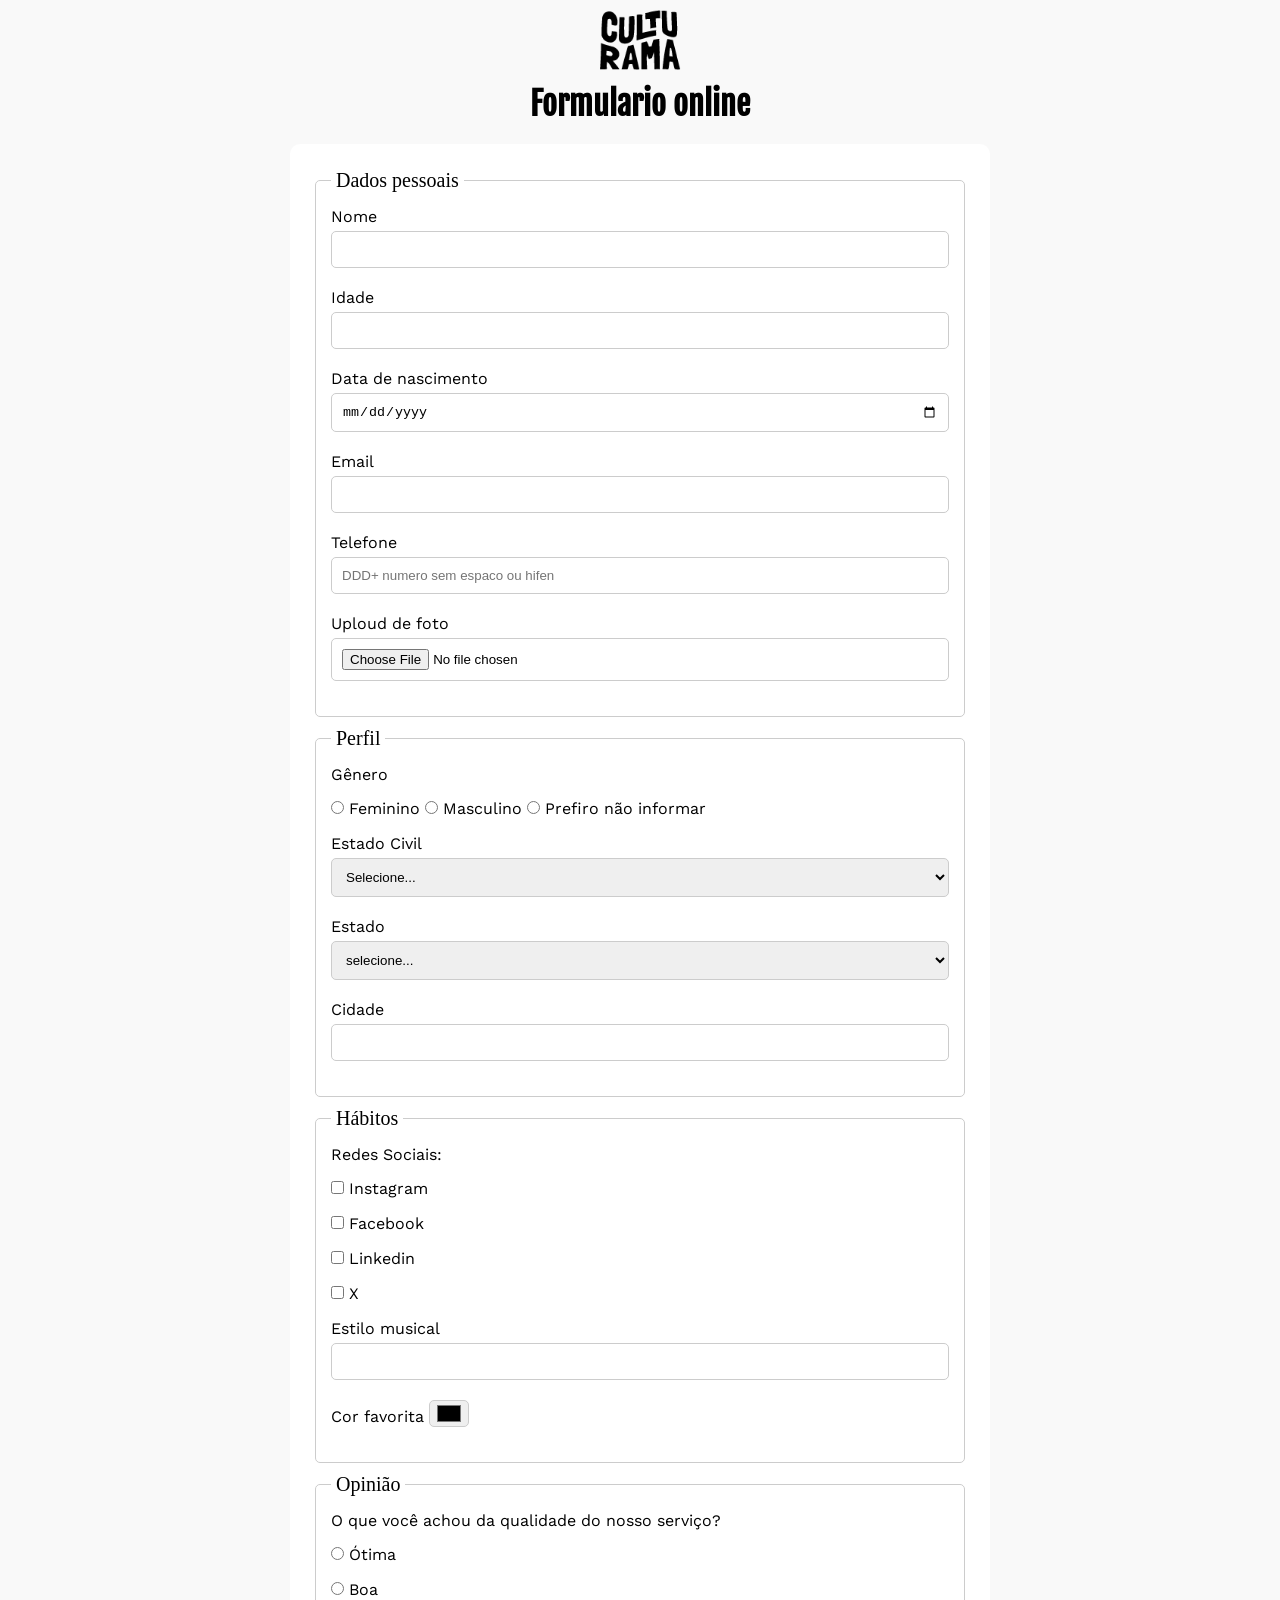
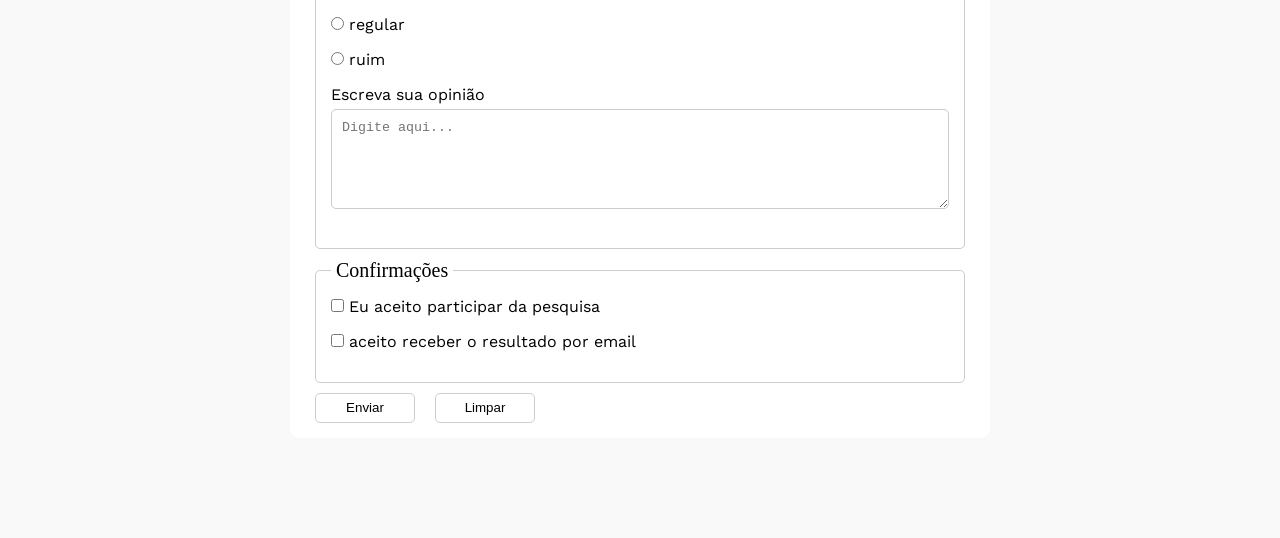
<file: index.html>
<!DOCTYPE html>
<html lang="pt-br">
<head>
    <meta charset="UTF-8">
    <meta name="viewport" content="width=device-width, initial-scale=1.0">
    <link rel="preconnect" href="https://fonts.googleapis.com">
    <link rel="preconnect" href="https://fonts.gstatic.com" crossorigin>
<link href="https://fonts.googleapis.com/css2?family=Fjalla+One&family=Work+Sans&display=swap" rel="stylesheet">
    <link rel="stylesheet" href="css/style.css">
    <link rel="icon" href="culturama-favico.png">
    <title>projeto-formulario</title>
</head>
<body>
    
    <header>
        <img src="img/logo-culturama.png" alt="logo culturama">
        <h1>Formulario online</h1>
    </header>
    <main>
    <section>

        <form action="sucesso.html" method="get">

            <fieldset>
                   <!-- Dados Pessoais -->

                <legend>Dados pessoais</legend>
                <label for="userName">Nome</label> 
                <input id="userName" type="text" name="userName" required>
                <br>
                <label for="userAge">Idade</label>
                <input id="userAge" type="number" name="userAge" min="1" max="100" required>
                <br>
                <label for="userBirthDate">Data de nascimento</label>
                <input id="userBirthDate" type="date" name="userBirthDate">
                <br>
                <label for="userEmail">Email</label>
                <input id="userEmail" type="email" name="Email">
                <br>
                <label for="userPhoneNumber">Telefone</label>
                <input id="userPhoneNumber" type="tel" name="userPhoneNumber" pattern="(0-9)" placeholder="DDD+ numero sem espaco ou hifen">
                <br>
                <label for="userImage">Uploud de foto</label>
                <input id="userImage" type="file" accept="image/*" name="userImage">
                
            </fieldset>

            <fieldset>
                   <!-- Perfil -->
                
                <legend>Perfil</legend>
                <p>Gênero</p>
                <input type="radio" name="userGender" value="Feminino">
                <label for="userGender">Feminino</label>
                <input type="radio" name="userGender" value="Masculino">
                <label for="userGender">Masculino</label>
                <input type="radio" name="userGender" value="Prefiro não informar">
                <label for="userGender">Prefiro não informar</label>
                <br>

                <label for="MaritalStatus">Estado Civil</label>
                <select name="MaritalStatus">
                    <option value="NotInformed">Selecione...</option>
                    <option value="Solteiro">Solteiro</option>
                    <option value="Casado">Casado</option>
                    <option value="Divorciado">Divorciado</option>
                    <option value="União estável">União estável</option>
                </select>
                <br>

                <label for="userState">Estado</label>
                <select name="userState">
                    <option value="NaoInformado">selecione...</option>
                    <option value="State">Acre</option>
                    <option value="State">Amapá</option>
                    <option value="State">Amazonas</option>
                    <option value="State">Bahia</option>
                    <option value="State">Ceará</option>
                    <option value="State"> Distrito Federal</option>
                    <option value="State">Espírito Santo</option>
                    <option value="State">Goiás</option>
                    <option value="State">Maranhão</option>
                    <option value="State">Mato Grosso</option>
                    <option value="State">Mato Grosso do Sul</option>
                    <option value="State">Minas Gerais</option>
                    <option value="State">Pará</option>
                    <option value="State">Paraíba</option>
                    <option value="State">Paraná</option>
                    <option value="State">Pernambuco</option>
                    <option value="State">Piauí</option>
                    <option value="State">Rio de Janeiro</option>
                    <option value="State">Rio Grande do Norte</option>
                    <option value="State">Rio Grande do Sul</option>
                    <option value="State">Rondônia</option>
                    <option value="State">Roraima</option>
                    <option value="State">Santa Catarina</option>
                    <option value="State">São Paulo</option>
                    <option value="State">Sergipe</option>
                    <option value="State">Tocantins</option>
                    <option value="State">Alagoas</option>
                </select>

                <label for="userCity">Cidade</label>
                <input id="userCity" type="text" name="userCity">

            </fieldset>

            <fieldset>
                   <!-- HABITOS-->

                <legend>Hábitos</legend>    
                <p>Redes Sociais:</p>
                <input id="social" type="checkbox" name="social" value="Instagram">
                <label for="social">Instagram</label>
                <br>
                <input id="Facebook" type="checkbox" name="social" value="Facebook">
                <label for="Facebook">Facebook</label>
                <br>
                <input id="Linkedin" type="checkbox" name="social" value="Linkedin">
                <label for="Linkedin">Linkedin</label>
                <br>
                <input id="X" type="checkbox" name="Social" value="X">
                <label for="X">X</label>
                <br>
                <label for="styleMusic">Estilo musical</label>
                <input list="StyleTypes" id="StyleMusic" type="text" name="StyleMusic">
                <datalist id="StyleTypes">
                    <option value="Rock">
                    <option value="Pop">
                    <option value="Internacional">
                    <option value="MPB">
                </datalist>
                <br>
                <label for="FavoriteColor">Cor favorita</label>
                <input id="FavoriteColor" type="color" name="FavoriteColor">
            
            </fieldset>

            <fieldset>
                   <!-- OPINIÂO -->

                <legend>Opinião</legend>
                <p>O que você achou da qualidade do nosso serviço?</p>
                <input id="Ótima" type="radio" name="userOpinion" value="Ótima">
                <label for="Ótima">Ótima</label>
                <br>
                <input id="Boa" type="radio" name="userOpinion" value="Boa">
                <label for="Boa">Boa</label>
                <br>
                <input id="regular" type="radio" name="userOpinion" value="regular">
                <label for="regular">regular</label>
                <br>
                <input id="ruim" type="radio" name="userOpinion" value="ruim">
                <label for="ruim">ruim</label>
                <br>
                <label for="Comment">Escreva sua opinião</label>
                <textarea id="Comment" name="userComment" placeholder="Digite aqui..."></textarea>

            </fieldset>

            <fieldset>
                  <!-- Confirmações e consentimentos-->
                   
                <legend>Confirmações</legend>
                <input type="checkbox" name="userLgpd" id="userLgpd" value="accepted" required>
                <label for="userLgpdTerm">Eu aceito participar da pesquisa</label>
                <br>
                <input type="checkbox" name="userGetResult" id="GetResult" value="accepted">
                <label for="userLgpdTerm">aceito receber o resultado por email</label>

            </fieldset>
            
            <button type="submit">Enviar</button>
            <button type="reset">Limpar</button>
        </form>

    </section>
    </main>
</body>
</html>
</file>
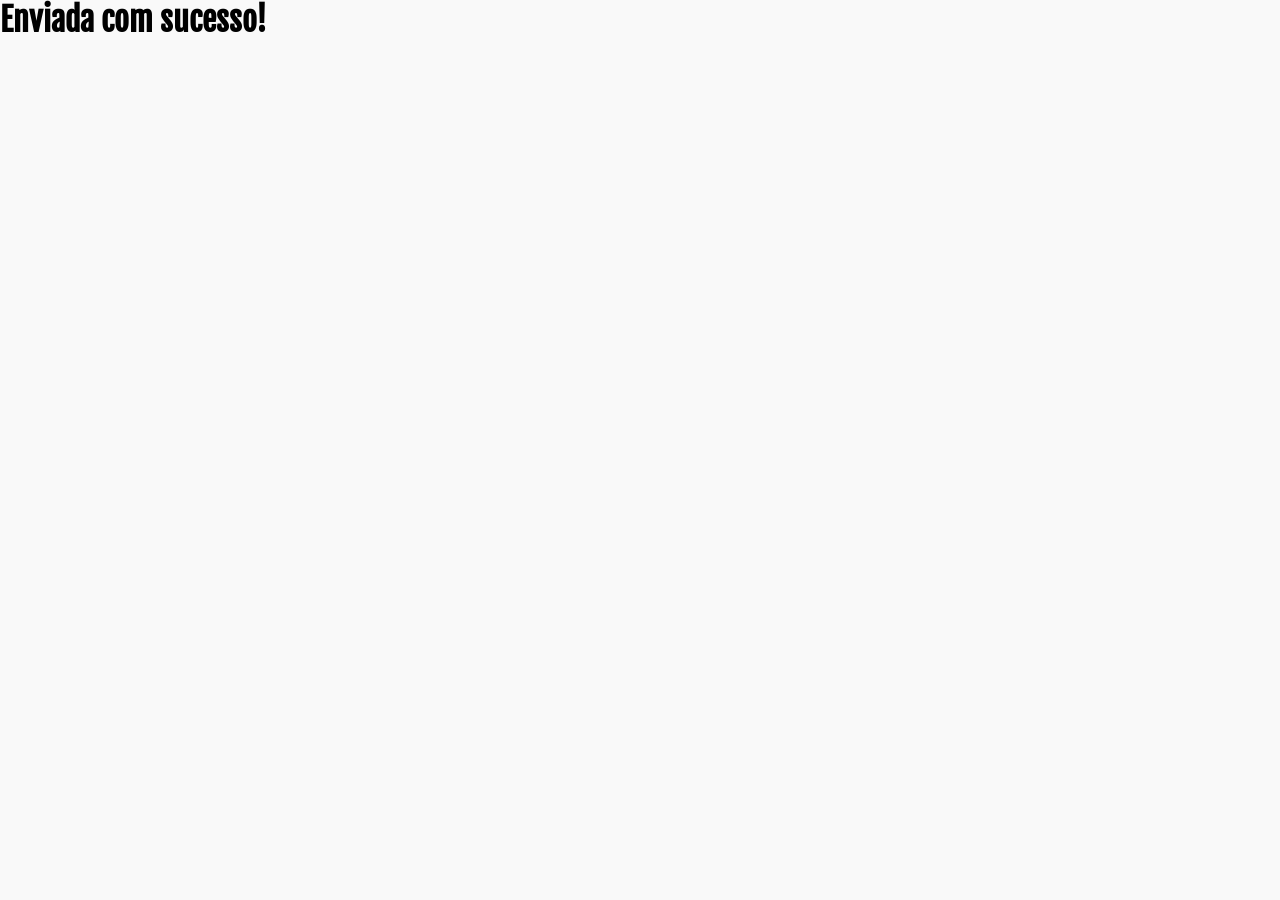
<file: sucesso.html>
<!DOCTYPE html>
<html lang="en">
<head>
    <meta charset="UTF-8">
    <meta name="viewport" content="width=device-width, initial-scale=1.0">
    <link rel="preconnect" href="https://fonts.googleapis.com">
    <link rel="preconnect" href="https://fonts.gstatic.com" crossorigin>
    <link href="https://fonts.googleapis.com/css2?family=Fjalla+One&family=Work+Sans&display=swap" rel="stylesheet">
    <link rel="stylesheet" href="css/style.css">
    <link rel="icon" href="culturama-favico.png">
    <title>Pagina de conclusão</title>
</head>
<body>
    <h1>Enviada com sucesso!</h1>
</body>
</html>
</file>
<file: css/style.css>
*{
    margin: 0;
    padding: 0;
    box-sizing: border-box;
}

main{
    width: 100%;
    max-width: 700px;
    margin: 0 auto;
}

header{
    text-align: center;
}

img{
    width: 100px;
}

h1{
    font-family: "Fjalla One", sans-serif;
    margin-bottom: 20px;
}

p{
    margin-bottom: 15px;
}

body{
    font-family: "Work sans", sans-serif;
    background-color: #f9f9f9;
    
}

form{
    background-color: #ffffff;
    padding: 15px;
    border-radius: 10px;
    margin-bottom: 100px;
}

fieldset{
    padding: 15px;
    border: 1px solid #cccccc;
    border-radius: 5px;
    margin: 10px;
}

legend{
    font-family: bold;
    font-size: 20px;
    padding: 0 5px;
}

input, select, textarea{
    width: 100%;
    padding: 10px;
    margin-bottom: 20px;
    border: 1px solid #cccccc;
    border-radius: 5px;
}

textarea{
    min-height: 100px;
}

input[type="radio"],
input[type="checkbox"] {
    width: auto;
}

input[type="color"]{
    width: 40px;
    padding: 0 5px;
}

label{
    display: inline-block;
    margin-bottom: 5px;
}

button{
    width: 100px;
    height: 30px;
    margin-right: 5px;
    margin-left: 10px;
    background-color: #ffffff;
    border: 1px solid #cccccc;
    border-radius: 5px;
    cursor: pointer;
}

button[type="submit"]:hover{
    background-color: #cccccc;
}

button[type="reset"]:hover{
    background-color: #cccccc;
}
</file>
